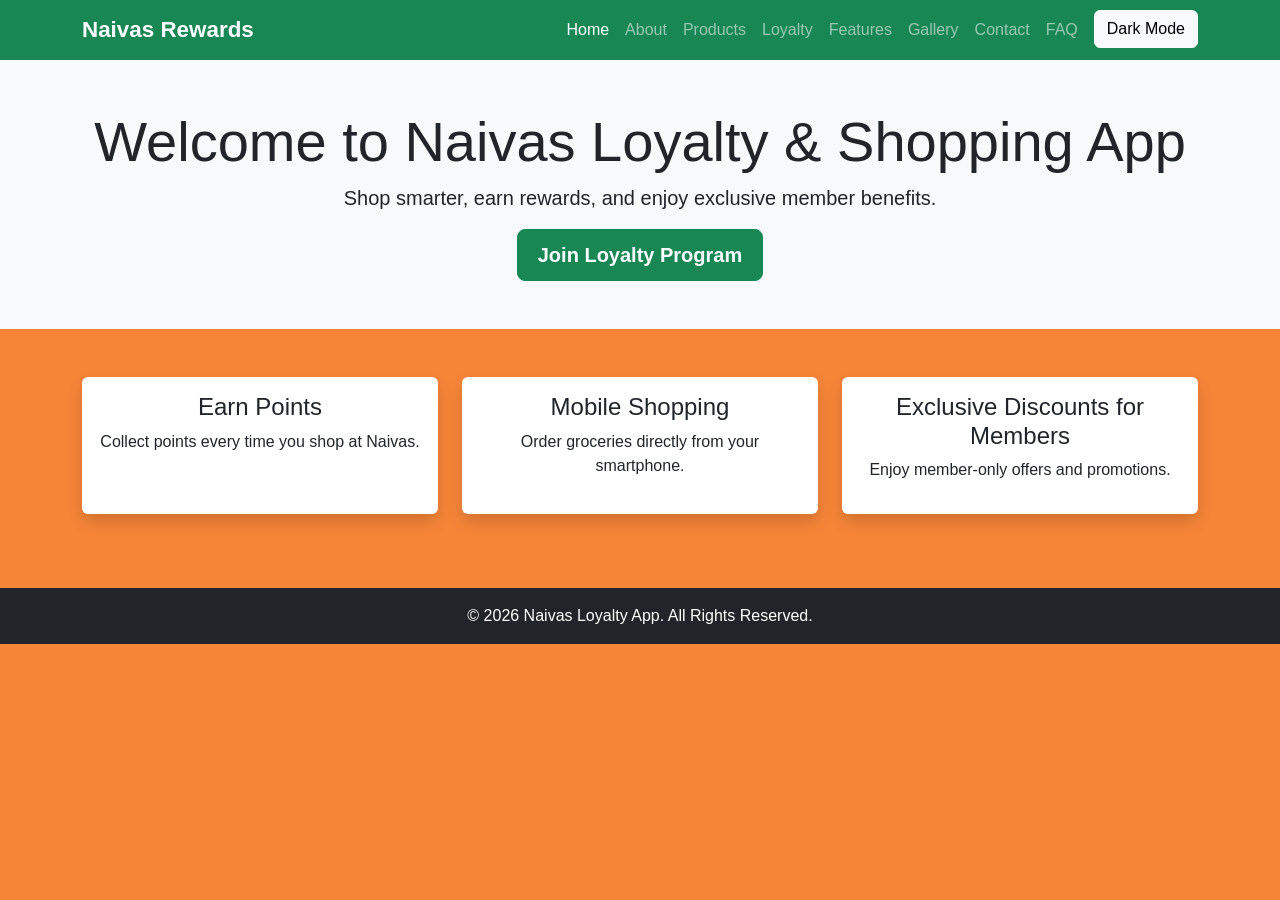
<file: Index.html>
<!DOCTYPE html>
<html lang="en">
<head>
    <meta charset="UTF-8">
    <meta name="viewport" content="width=device-width, initial-scale=1.0">
    <title>Naivas Loyalty App</title>

    <!-- Bootstrap CSS -->
    <link href="https://cdn.jsdelivr.net/npm/bootstrap@5.3.3/dist/css/bootstrap.min.css" rel="stylesheet">

    <!-- Custom CSS -->
    <link rel="stylesheet" href="style.css">
</head>

<body>

<!-- Navigation -->
<nav class="navbar navbar-expand-lg navbar-dark bg-success">
    <div class="container">

        <a class="navbar-brand" href="index.html">
            Naivas Rewards
        </a>

        <button class="navbar-toggler" type="button"
                data-bs-toggle="collapse"
                data-bs-target="#navbarNav">
            <span class="navbar-toggler-icon"></span>
        </button>

        <div class="collapse navbar-collapse" id="navbarNav">

            <ul class="navbar-nav ms-auto">

                <li class="nav-item">
                    <a class="nav-link active" href="index.html">Home</a>
                </li>

                <li class="nav-item">
                    <a class="nav-link" href="about.html">About</a>
                </li>

                <li class="nav-item">
                    <a class="nav-link" href="products.html">Products</a>
                </li>

                <li class="nav-item">
                    <a class="nav-link" href="loyalty.html">Loyalty</a>
                </li>

                <li class="nav-item">
                    <a class="nav-link" href="features.html">Features</a>
                </li>

                <li class="nav-item">
                    <a class="nav-link" href="gallery.html">Gallery</a>
                </li>

                <li class="nav-item">
                    <a class="nav-link" href="contact.html">Contact</a>
                </li>

                <li class="nav-item">
                    <a class="nav-link" href="faq.html">FAQ</a>
                </li>

                <li class="nav-item">
                    <button class="btn btn-light ms-2" onclick="toggleDarkMode()">
                        Dark Mode
                    </button>
                </li>

            </ul>

        </div>

    </div>
</nav>

<!-- Hero Section -->
<header class="py-5 text-center bg-light">
    <div class="container">

        <h1 class="display-4">
            Welcome to Naivas Loyalty & Shopping App
        </h1>

        <p class="lead">
            Shop smarter, earn rewards, and enjoy exclusive member benefits.
        </p>

        <a href="loyalty.html" class="btn btn-success btn-lg">
            Join Loyalty Program
        </a>

    </div>
</header>

<!-- Features Section -->
<section class="container my-5">

    <div class="row">

        <div class="col-md-4 mb-4">
            <div class="card shadow h-100">
                <div class="card-body text-center">
                    <h4>Earn Points</h4>

                    <p>
                        Collect points every time you shop at Naivas.
                    </p>

                </div>
            </div>
        </div>

        <div class="col-md-4 mb-4">
            <div class="card shadow h-100">
                <div class="card-body text-center">

                    <h4>Mobile Shopping</h4>

                    <p>
                        Order groceries directly from your smartphone.
                    </p>

                </div>
            </div>
        </div>

        <div class="col-md-4 mb-4">
            <div class="card shadow h-100">
                <div class="card-body text-center">

                    <h4>Exclusive Discounts for Members</h4>

                    <p>
                        Enjoy member-only offers and promotions.
                    </p>

                </div>
            </div>
        </div>

    </div>

</section>

<!-- Footer -->
<footer class="bg-dark text-white text-center p-3">

    <p class="mb-0">
        © 2026 Naivas Loyalty App. All Rights Reserved.
    </p>

</footer>

<!-- Bootstrap JS -->
<script src="https://cdn.jsdelivr.net/npm/bootstrap@5.3.3/dist/js/bootstrap.bundle.min.js"></script>

<!-- Custom JS -->
<script src="script.js"></script>

</body>
</html>
</file>
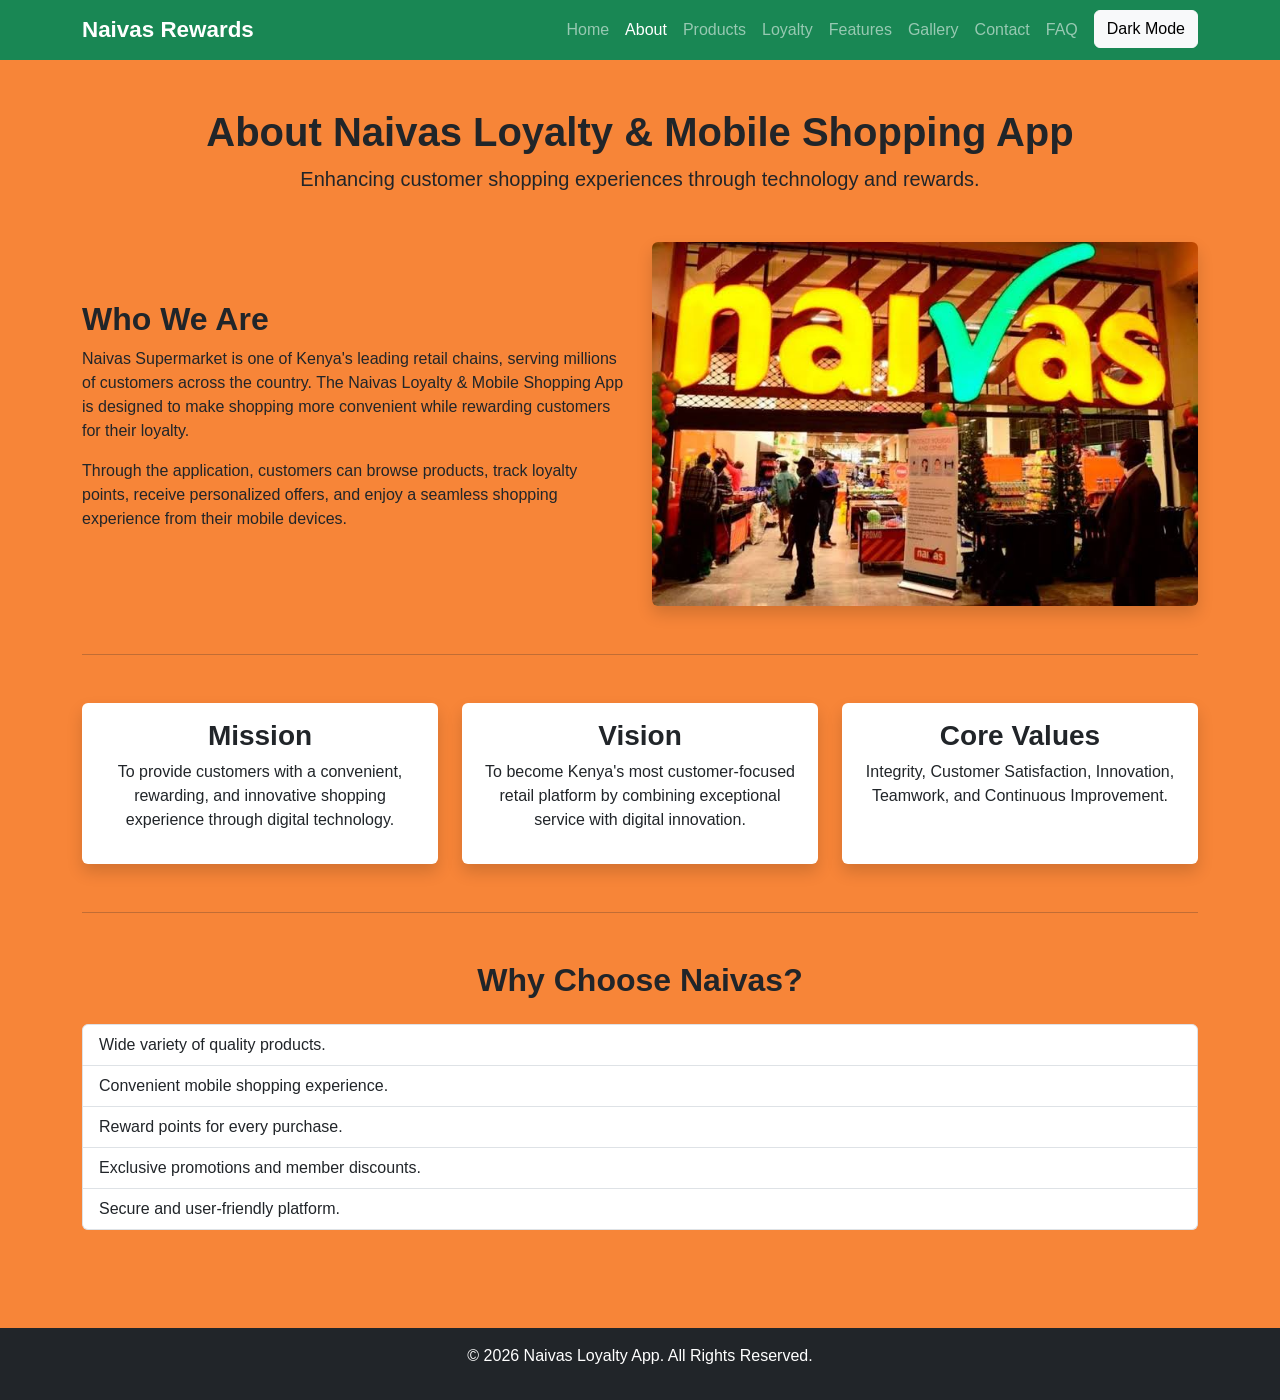
<file: about.html>
<!DOCTYPE html>
<html lang="en">
<head>
    <meta charset="UTF-8">
    <meta name="viewport" content="width=device-width, initial-scale=1.0">

    <title>About Us | Naivas Loyalty App</title>

    <link href="https://cdn.jsdelivr.net/npm/bootstrap@5.3.3/dist/css/bootstrap.min.css" rel="stylesheet">
    <link rel="stylesheet" href="style.css">
</head>

<body>

<nav class="navbar navbar-expand-lg navbar-dark bg-success">
    <div class="container">

        <a class="navbar-brand" href="index.html">
            Naivas Rewards
        </a>

        <button class="navbar-toggler" type="button"
                data-bs-toggle="collapse"
                data-bs-target="#navbarNav">
            <span class="navbar-toggler-icon"></span>
        </button>

        <div class="collapse navbar-collapse" id="navbarNav">

            <ul class="navbar-nav ms-auto">

                <li class="nav-item">
                    <a class="nav-link" href="index.html">Home</a>
                </li>

                <li class="nav-item">
                    <a class="nav-link active" href="about.html">About</a>
                </li>

                <li class="nav-item">
                    <a class="nav-link" href="products.html">Products</a>
                </li>

                <li class="nav-item">
                    <a class="nav-link" href="loyalty.html">Loyalty</a>
                </li>

                <li class="nav-item">
                    <a class="nav-link" href="features.html">Features</a>
                </li>

                <li class="nav-item">
                    <a class="nav-link" href="gallery.html">Gallery</a>
                </li>

                <li class="nav-item">
                    <a class="nav-link" href="contact.html">Contact</a>
                </li>

                <li class="nav-item">
                    <a class="nav-link" href="faq.html">FAQ</a>
                </li>

                <li class="nav-item">
                    <button class="btn btn-light ms-2" onclick="toggleDarkMode()">
                        Dark Mode
                    </button>
                </li>

            </ul>

        </div>

    </div>
</nav>

<section class="container py-5">

    <div class="text-center mb-5">
        <h1>About Naivas Loyalty & Mobile Shopping App</h1>

        <p class="lead">
            Enhancing customer shopping experiences through technology and rewards.
        </p>
    </div>

    <div class="row align-items-center">

        <div class="col-md-6">

            <h2>Who We Are</h2>

            <p>
                Naivas Supermarket is one of Kenya's leading retail chains, serving millions of customers across the country.
                The Naivas Loyalty & Mobile Shopping App is designed to make shopping more convenient while rewarding customers for their loyalty.
            </p>

            <p>
                Through the application, customers can browse products, track loyalty points, receive personalized offers,
                and enjoy a seamless shopping experience from their mobile devices.
            </p>

        </div>

        <div class="col-md-6">
            <img src="images/store1.jpg"
                 class="img-fluid rounded shadow"
                 alt="Naivas Supermarket">
        </div>

    </div>

    <hr class="my-5">

    <div class="row text-center g-4">

        <div class="col-md-4">
            <div class="card shadow h-100">
                <div class="card-body">

                    <h3>Mission</h3>

                    <p>
                        To provide customers with a convenient, rewarding, and innovative shopping experience through digital technology.
                    </p>

                </div>
            </div>
        </div>

        <div class="col-md-4">
            <div class="card shadow h-100">
                <div class="card-body">

                    <h3>Vision</h3>

                    <p>
                        To become Kenya's most customer-focused retail platform by combining exceptional service with digital innovation.
                    </p>

                </div>
            </div>
        </div>

        <div class="col-md-4">
            <div class="card shadow h-100">
                <div class="card-body">

                    <h3>Core Values</h3>

                    <p>
                        Integrity, Customer Satisfaction, Innovation, Teamwork, and Continuous Improvement.
                    </p>

                </div>
            </div>
        </div>

    </div>

    <hr class="my-5">

    <div class="row">

        <div class="col-lg-12">

            <h2 class="text-center mb-4">
                Why Choose Naivas?
            </h2>

            <ul class="list-group">

                <li class="list-group-item">
                    Wide variety of quality products.
                </li>

                <li class="list-group-item">
                    Convenient mobile shopping experience.
                </li>

                <li class="list-group-item">
                    Reward points for every purchase.
                </li>

                <li class="list-group-item">
                    Exclusive promotions and member discounts.
                </li>

                <li class="list-group-item">
                    Secure and user-friendly platform.
                </li>

            </ul>

        </div>

    </div>

</section>

<footer class="bg-dark text-white text-center p-3">
    <p>© 2026 Naivas Loyalty App. All Rights Reserved.</p>
</footer>

<script src="https://cdn.jsdelivr.net/npm/bootstrap@5.3.3/dist/js/bootstrap.bundle.min.js"></script>
<script src="script.js"></script>

</body>
</html>
</file>
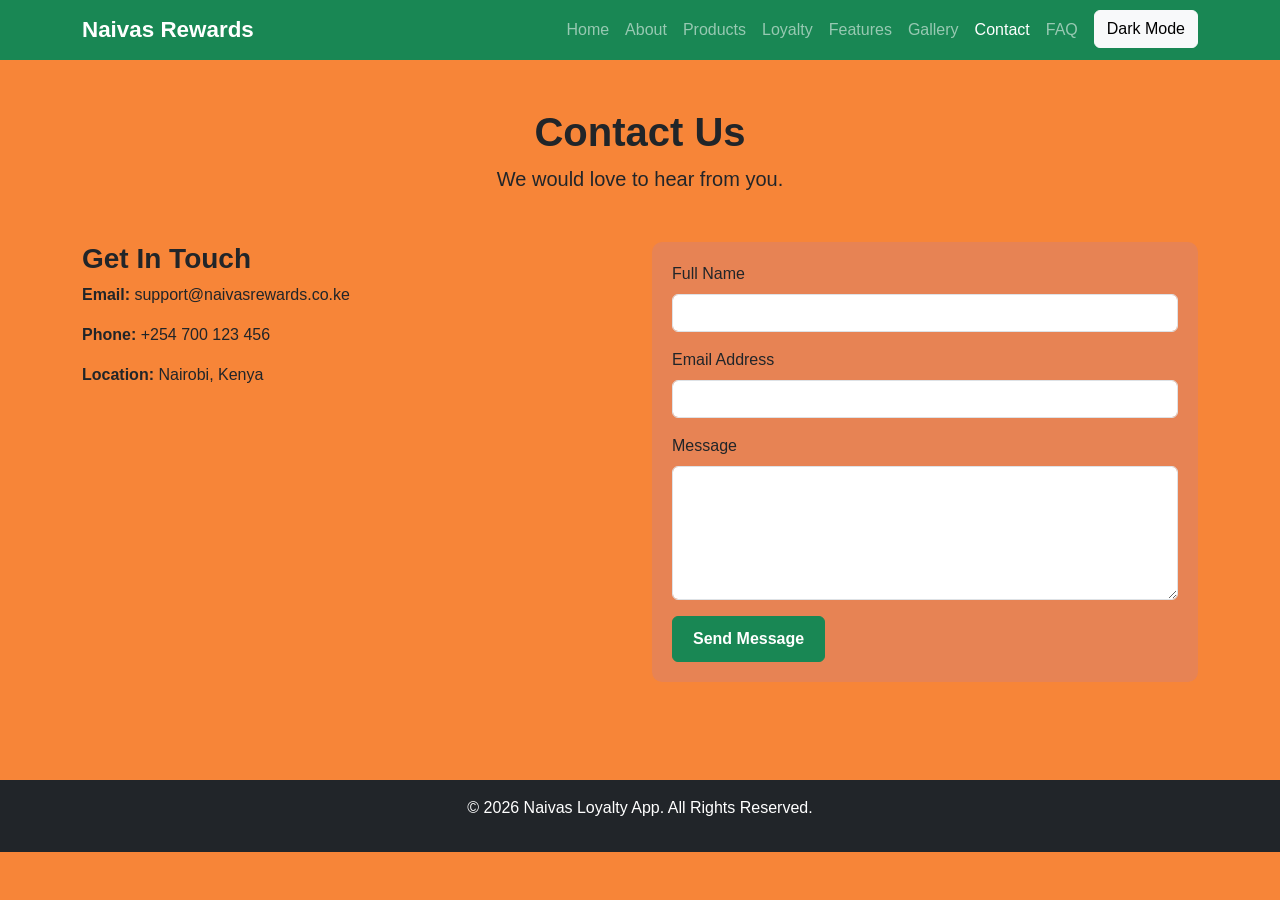
<file: contact.html>
<!DOCTYPE html>
<html lang="en">
<head>
<meta charset="UTF-8">
<meta name="viewport" content="width=device-width, initial-scale=1">
<title>Contact Us | Naivas Loyalty App</title>
<link href="https://cdn.jsdelivr.net/npm/bootstrap@5.3.3/dist/css/bootstrap.min.css" rel="stylesheet">
<link rel="stylesheet" href="style.css">
</head>
<body>
<nav class="navbar navbar-expand-lg navbar-dark bg-success">
<div class="container">
<a class="navbar-brand" href="index.html">Naivas Rewards</a>
<div class="collapse navbar-collapse" id="navbarNav">
<ul class="navbar-nav ms-auto">
<li class="nav-item"><a class="nav-link" href="index.html">Home</a></li>
<li class="nav-item"><a class="nav-link" href="about.html">About</a></li>
<li class="nav-item"><a class="nav-link" href="products.html">Products</a></li>
<li class="nav-item"><a class="nav-link" href="loyalty.html">Loyalty</a></li>
<li class="nav-item"><a class="nav-link" href="features.html">Features</a></li>
<li class="nav-item"><a class="nav-link" href="gallery.html">Gallery</a></li>
<li class="nav-item"><a class="nav-link active" href="contact.html">Contact</a></li>
<li class="nav-item"><a class="nav-link" href="faq.html">FAQ</a></li>
<li class="nav-item">
                    <button class="btn btn-light ms-2" onclick="toggleDarkMode()">
                        Dark Mode
                    </button>
                </li>
</ul>
</div>
</div>
</nav>
<section class="container py-5">
<div class="text-center mb-5">
<h1>Contact Us</h1>
<p class="lead">
We would love to hear from you.
</p>
</div>
<div class="row">
<div class="col-md-6">
<h3>Get In Touch</h3>
<p><strong>Email:</strong> support@naivasrewards.co.ke</p>
<p><strong>Phone:</strong> +254 700 123 456</p>
<p><strong>Location:</strong> Nairobi, Kenya</p>
</div>
<div class="col-md-6">
<form id="contactForm">
<div class="mb-3">
<label class="form-label">Full Name</label>
<input type="text" class="form-control" id="name">
</div>
<div class="mb-3">
<label class="form-label">Email Address</label>
<input type="email" class="form-control" id="email">
</div>
<div class="mb-3">
<label class="form-label">Message</label>
<textarea class="form-control" rows="5" id="message"></textarea>
</div>
<button type="submit" class="btn btn-success">
Send Message
</button>
</form>
</div>
</div>
</section>
<footer class="bg-dark text-white text-center p-3">
<p>© 2026 Naivas Loyalty App. All Rights Reserved.</p>
</footer>
<script src="https://cdn.jsdelivr.net/npm/bootstrap@5.3.3/dist/js/bootstrap.bundle.min.js"></script>
<script src="script.js"></script>
</body>
</html> 
</change1>
</file>
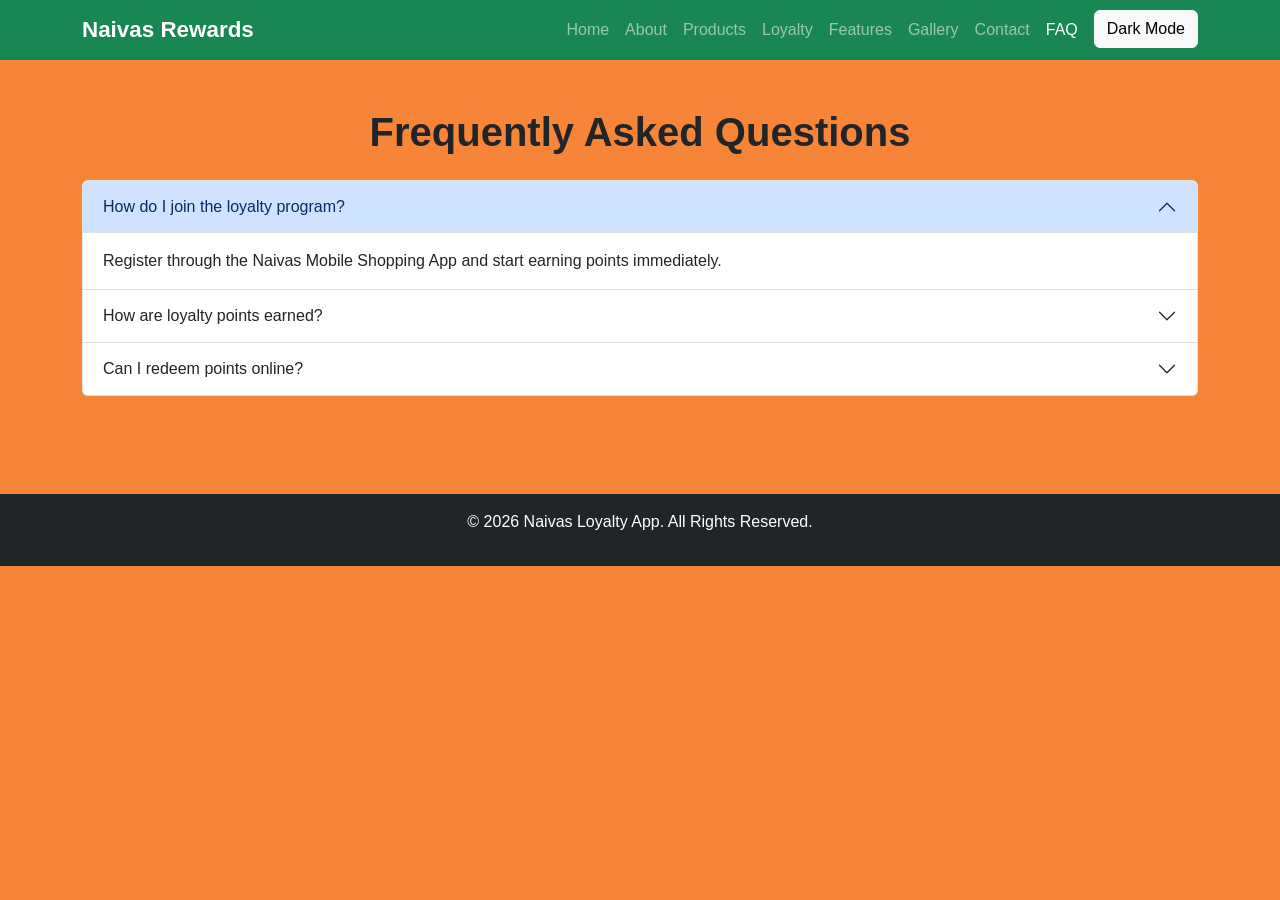
<file: faq.html>
<!DOCTYPE html>
<html lang="en">
<head>
<meta charset="UTF-8">
<meta name="viewport" content="width=device-width, initial-scale=1">

<title>FAQ | Naivas Loyalty App</title>

<link href="https://cdn.jsdelivr.net/npm/bootstrap@5.3.3/dist/css/bootstrap.min.css" rel="stylesheet">
<link rel="stylesheet" href="style.css">
</head>

<body>

<nav class="navbar navbar-expand-lg navbar-dark bg-success">
<div class="container">
<a class="navbar-brand" href="index.html">Naivas Rewards</a>

<button class="navbar-toggler" type="button"
data-bs-toggle="collapse"
data-bs-target="#navbarNav">
<span class="navbar-toggler-icon"></span>
</button>

<div class="collapse navbar-collapse" id="navbarNav">
<ul class="navbar-nav ms-auto">
<li class="nav-item"><a class="nav-link" href="index.html">Home</a></li>
<li class="nav-item"><a class="nav-link" href="about.html">About</a></li>
<li class="nav-item"><a class="nav-link" href="products.html">Products</a></li>
<li class="nav-item"><a class="nav-link" href="loyalty.html">Loyalty</a></li>
<li class="nav-item"><a class="nav-link" href="features.html">Features</a></li>
<li class="nav-item"><a class="nav-link" href="gallery.html">Gallery</a></li>
<li class="nav-item"><a class="nav-link" href="contact.html">Contact</a></li>
<li class="nav-item"><a class="nav-link active" href="faq.html">FAQ</a></li>
<li class="nav-item">
    <button class="btn btn-light ms-2" onclick="toggleDarkMode()">
        Dark Mode
    </button>
</li>
</ul>
</div>
</div>
</nav>

<section class="container py-5">

<h1 class="text-center mb-4">Frequently Asked Questions</h1>

<div class="accordion" id="faqAccordion">

<div class="accordion-item">
<h2 class="accordion-header">
<button class="accordion-button" type="button" data-bs-toggle="collapse" data-bs-target="#faq1">
How do I join the loyalty program?
</button>
</h2>
<div id="faq1" class="accordion-collapse collapse show">
<div class="accordion-body">
Register through the Naivas Mobile Shopping App and start earning points immediately.
</div>
</div>
</div>

<div class="accordion-item">
<h2 class="accordion-header">
<button class="accordion-button collapsed" type="button" data-bs-toggle="collapse" data-bs-target="#faq2">
How are loyalty points earned?
</button>
</h2>
<div id="faq2" class="accordion-collapse collapse">
<div class="accordion-body">
Points are earned based on the amount spent during purchases.
</div>
</div>
</div>

<div class="accordion-item">
<h2 class="accordion-header">
<button class="accordion-button collapsed" type="button" data-bs-toggle="collapse" data-bs-target="#faq3">
Can I redeem points online?
</button>
</h2>
<div id="faq3" class="accordion-collapse collapse">
<div class="accordion-body">
Yes, points can be redeemed through the mobile application.
</div>
</div>
</div>

</div>

</section>

<footer class="bg-dark text-white text-center p-3">
<p>© 2026 Naivas Loyalty App. All Rights Reserved.</p>
</footer>

<script src="https://cdn.jsdelivr.net/npm/bootstrap@5.3.3/dist/js/bootstrap.bundle.min.js"></script>
<script src="script.js"></script>

</body>
</html>
</file>
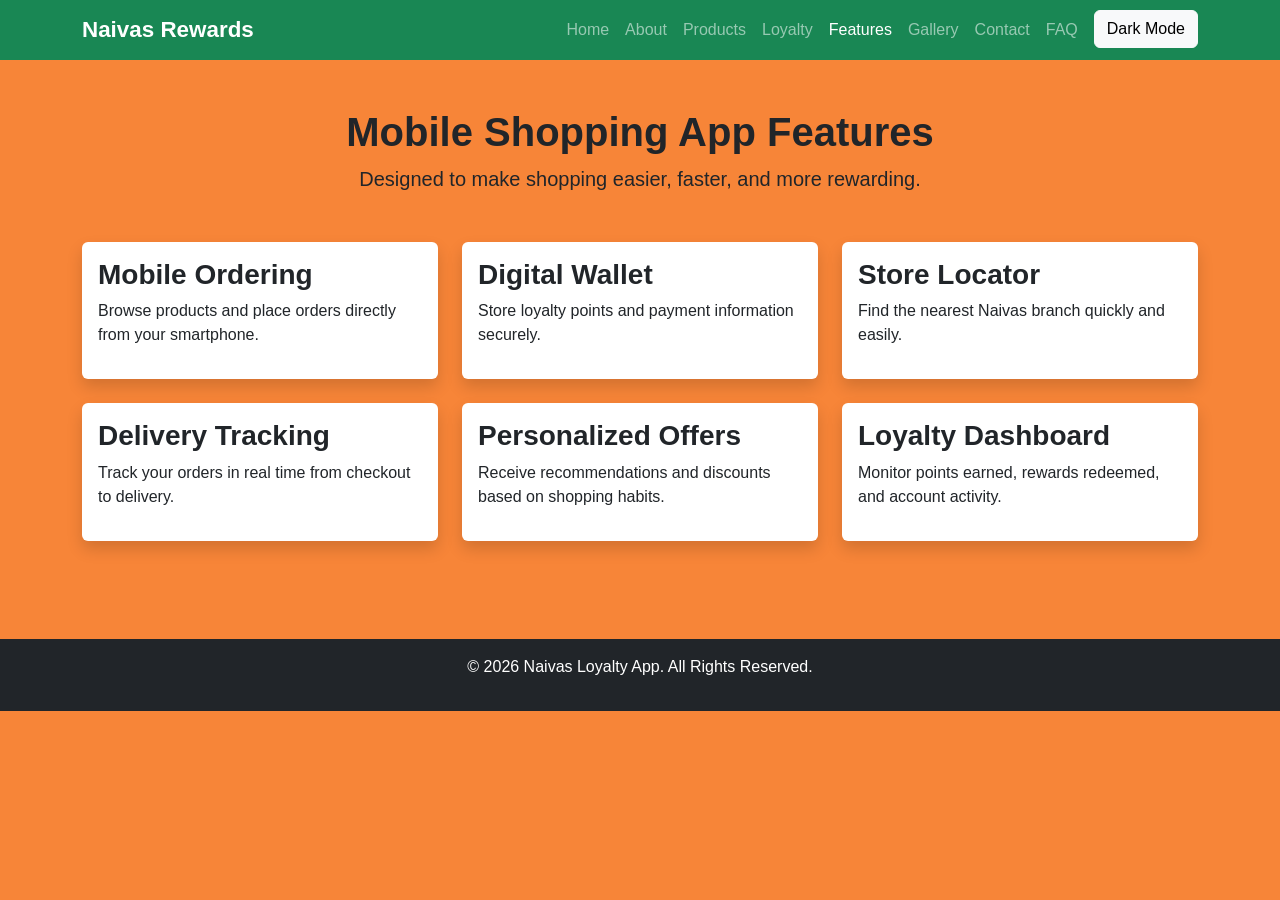
<file: features.html>
<!DOCTYPE html>
<html lang="en">
<head>
<meta charset="UTF-8">
<meta name="viewport" content="width=device-width, initial-scale=1">
<title>App Features | Naivas Loyalty App</title>
<link href="https://cdn.jsdelivr.net/npm/bootstrap@5.3.3/dist/css/bootstrap.min.css" rel="stylesheet">
<link rel="stylesheet" href="style.css">
</head>
<body>
<nav class="navbar navbar-expand-lg navbar-dark bg-success">
<div class="container">
<a class="navbar-brand" href="index.html">Naivas Rewards</a>
<div class="collapse navbar-collapse" id="navbarNav">
<ul class="navbar-nav ms-auto">
<li class="nav-item"><a class="nav-link" href="index.html">Home</a></li>
<li class="nav-item"><a class="nav-link" href="about.html">About</a></li>
<li class="nav-item"><a class="nav-link" href="products.html">Products</a></li>
<li class="nav-item"><a class="nav-link" href="loyalty.html">Loyalty</a></li>
<li class="nav-item"><a class="nav-link active" href="features.html">Features</a></li>
<li class="nav-item"><a class="nav-link" href="gallery.html">Gallery</a></li>
<li class="nav-item"><a class="nav-link" href="contact.html">Contact</a></li>
<li class="nav-item"><a class="nav-link" href="faq.html">FAQ</a></li>
<li class="nav-item">
    <button class="btn btn-light ms-2" onclick="toggleDarkMode()">
        Dark Mode
    </button>
</li>
</ul>
</div>
</div>
</nav>
<section class="container py-5">
<div class="text-center mb-5">
<h1>Mobile Shopping App Features</h1>
<p class="lead">
Designed to make shopping easier, faster, and more rewarding.
</p>
</div>
<div class="row g-4">
<div class="col-md-4">
<div class="card shadow h-100">
<div class="card-body">
<h3>Mobile Ordering</h3>
<p>Browse products and place orders directly from your smartphone.</p>
</div>
</div>
</div>
<div class="col-md-4">
<div class="card shadow h-100">
<div class="card-body">
<h3>Digital Wallet</h3>
<p>Store loyalty points and payment information securely.</p>
</div>
</div>
</div>
<div class="col-md-4">
<div class="card shadow h-100">
<div class="card-body">
<h3>Store Locator</h3>
<p>Find the nearest Naivas branch quickly and easily.</p>
</div>
</div>
</div>
<div class="col-md-4">
<div class="card shadow h-100">
<div class="card-body">
<h3>Delivery Tracking</h3>
<p>Track your orders in real time from checkout to delivery.</p>
</div>
</div>
</div>
<div class="col-md-4">
<div class="card shadow h-100">
<div class="card-body">
<h3>Personalized Offers</h3>
<p>Receive recommendations and discounts based on shopping habits.</p>
</div>
</div>
</div>
<div class="col-md-4">
<div class="card shadow h-100">
<div class="card-body">
<h3>Loyalty Dashboard</h3>
<p>Monitor points earned, rewards redeemed, and account activity.</p>
</div>
</div>
</div>
</div>
</section>
<footer class="bg-dark text-white text-center p-3">
<p>© 2026 Naivas Loyalty App. All Rights Reserved.</p>
</footer>
<script src="https://cdn.jsdelivr.net/npm/bootstrap@5.3.3/dist/js/bootstrap.bundle.min.js"></script>
<script src="script.js"></script>
</body>
</html>
</file>
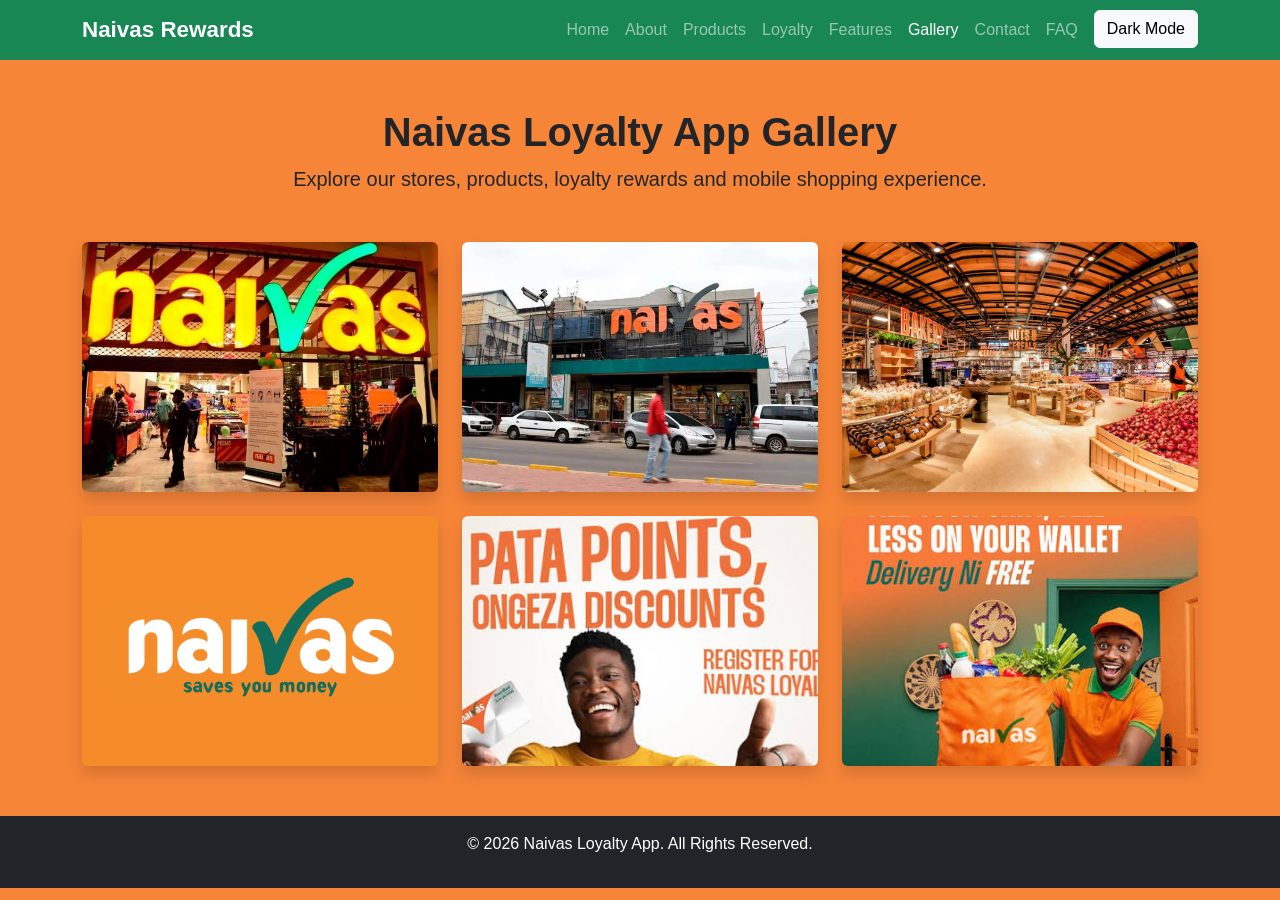
<file: gallery.html>
<!DOCTYPE html>
<html lang="en">
<head>
    <meta charset="UTF-8">
    <meta name="viewport" content="width=device-width, initial-scale=1.0">
    <title>Gallery - Naivas Loyalty App</title>

    <link href="https://cdn.jsdelivr.net/npm/bootstrap@5.3.3/dist/css/bootstrap.min.css" rel="stylesheet">
    <link rel="stylesheet" href="style.css">
</head>

<body>

<nav class="navbar navbar-expand-lg navbar-dark bg-success">
    <div class="container">

        <a class="navbar-brand" href="index.html">
            Naivas Rewards
        </a>

        <button class="navbar-toggler" type="button"
                data-bs-toggle="collapse"
                data-bs-target="#navbarNav">
            <span class="navbar-toggler-icon"></span>
        </button>

        <div class="collapse navbar-collapse" id="navbarNav">

            <ul class="navbar-nav ms-auto">

                <li class="nav-item">
                    <a class="nav-link" href="index.html">Home</a>
                </li>

                <li class="nav-item">
                    <a class="nav-link" href="about.html">About</a>
                </li>

                <li class="nav-item">
                    <a class="nav-link" href="products.html">Products</a>
                </li>

                <li class="nav-item">
                    <a class="nav-link" href="loyalty.html">Loyalty</a>
                </li>

                <li class="nav-item">
                    <a class="nav-link" href="features.html">Features</a>
                </li>

                <li class="nav-item">
                    <a class="nav-link active" href="gallery.html">Gallery</a>
                </li>

                <li class="nav-item">
                    <a class="nav-link" href="contact.html">Contact</a>
                </li>

                <li class="nav-item">
                    <a class="nav-link" href="faq.html">FAQ</a>
                </li>

                <li class="nav-item">
                    <button class="btn btn-light ms-2" onclick="toggleDarkMode()">
                        Dark Mode
                    </button>
                </li>

            </ul>

        </div>

    </div>
</nav>

<section class="container my-5">

    <div class="text-center mb-5">
        <h1>Naivas Loyalty App Gallery</h1>
        <p class="lead">
            Explore our stores, products, loyalty rewards and mobile shopping experience.
        </p>
    </div>

    <div class="row g-4">

        <div class="col-md-4">
            <img src="images/store1.jpg"
                 class="img-fluid rounded shadow gallery-img"
                 alt="Store">
        </div>

        <div class="col-md-4">
            <img src="images/store2.jpg"
                 class="img-fluid rounded shadow gallery-img"
                 alt="Store Interior">
        </div>

        <div class="col-md-4">
            <img src="images/shopping.jpg"
                 class="img-fluid rounded shadow gallery-img"
                 alt="Shopping">
        </div>

        <div class="col-md-4">
            <img src="images/app.jpg"
                 class="img-fluid rounded shadow gallery-img"
                 alt="Mobile App">
        </div>

        <div class="col-md-4">
            <img src="images/loyalty.jpg"
                 class="img-fluid rounded shadow gallery-img"
                 alt="Loyalty Rewards">
        </div>

        <div class="col-md-4">
            <img src="images/delivery.jpg"
                 class="img-fluid rounded shadow gallery-img"
                 alt="Delivery Service">
        </div>

    </div>

</section>

<footer class="bg-dark text-white text-center p-3">
    <p>© 2026 Naivas Loyalty App. All Rights Reserved.</p>
</footer>

<script src="https://cdn.jsdelivr.net/npm/bootstrap@5.3.3/dist/js/bootstrap.bundle.min.js"></script>
<script src="script.js"></script>

</body>
</html>
</file>
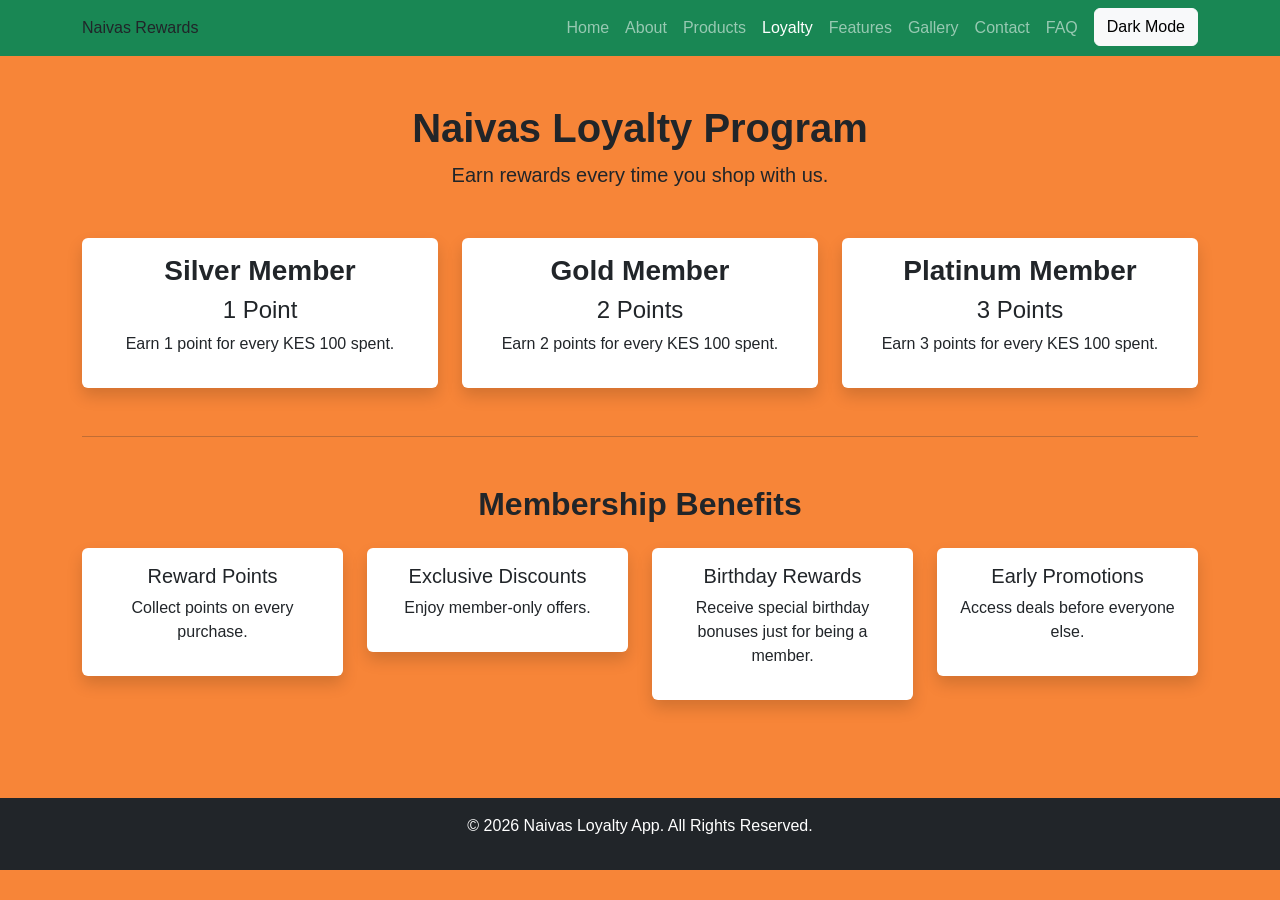
<file: loyalty.html>
<!DOCTYPE html>
<html lang="en">
<head>
<meta charset="UTF-8">
<meta name="viewport" content="width=device-width, initial-scale=1">
<title>Loyalty Program | Naivas Loyalty App</title>
<link href="https://cdn.jsdelivr.net/npm/bootstrap@5.3.3/dist/css/bootstrap.min.css" rel="stylesheet">
<link rel="stylesheet" href="style.css">
</head>
<body>
<nav class="navbar navbar-expand-lg navbar-dark bg-success">
<div class="container">

Naivas Rewards

<div class="collapse navbar-collapse" id="navbarNav">
<ul class="navbar-nav ms-auto">
<li class="nav-item"><a class="nav-link" href="index.html">Home</a></li>
<li class="nav-item"><a class="nav-link" href="about.html">About</a></li>
<li class="nav-item"><a class="nav-link" href="products.html">Products</a></li>
<li class="nav-item"><a class="nav-link active" href="loyalty.html">Loyalty</a></li>
<li class="nav-item"><a class="nav-link" href="features.html">Features</a></li>
<li class="nav-item"><a class="nav-link" href="gallery.html">Gallery</a></li>
<li class="nav-item"><a class="nav-link" href="contact.html">Contact</a></li>
<li class="nav-item"><a class="nav-link" href="faq.html">FAQ</a></li>
<li class="nav-item">
    <button class="btn btn-light ms-2" onclick="toggleDarkMode()">
        Dark Mode
    </button>
</li>
</ul>
</div>
</div>
</nav>
<section class="container py-5">
<div class="text-center mb-5">
<h1>Naivas Loyalty Program</h1>
<p class="lead">
Earn rewards every time you shop with us.
</p>
</div>
<div class="row g-4">
<div class="col-md-4">
<div class="card shadow h-100">
<div class="card-body text-center">
<h3>Silver Member</h3>
<h4>1 Point</h4>
<p>Earn 1 point for every KES 100 spent.</p>
</div>
</div>
</div>
<div class="col-md-4">
<div class="card shadow h-100">
<div class="card-body text-center">
<h3>Gold Member</h3>
<h4>2 Points</h4>
<p>Earn 2 points for every KES 100 spent.</p>
</div>
</div>
</div>
<div class="col-md-4">
<div class="card shadow h-100">
<div class="card-body text-center">
<h3>Platinum Member</h3>
<h4>3 Points</h4>
<p>Earn 3 points for every KES 100 spent.</p>
</div>
</div>
</div>
</div>
<hr class="my-5">
<h2 class="text-center mb-4">Membership Benefits</h2>
<div class="row g-4">
<div class="col-md-3">
<div class="card shadow">
<div class="card-body text-center">
<h5>Reward Points</h5>
<p>Collect points on every purchase.</p>
</div>
</div>
</div>
<div class="col-md-3">
<div class="card shadow">
<div class="card-body text-center">
<h5>Exclusive Discounts</h5>
<p>Enjoy member-only offers.</p>
</div>
</div>
</div>
<div class="col-md-3">
<div class="card shadow">
<div class="card-body text-center">
<h5>Birthday Rewards</h5>
<p>Receive special birthday bonuses just for being a member.</p>
</div>
</div>
</div>
<div class="col-md-3">
<div class="card shadow">
<div class="card-body text-center">
<h5>Early Promotions</h5>
<p>Access deals before everyone else.</p>
</div>
</div>
</div>
</div>
</section>
<footer class="bg-dark text-white text-center p-3">
<p>© 2026 Naivas Loyalty App. All Rights Reserved.</p>
</footer>
<script src="https://cdn.jsdelivr.net/npm/bootstrap@5.3.3/dist/js/bootstrap.bundle.min.js"></script>
<script src="script.js"></script>
</body>
</html>
</file>
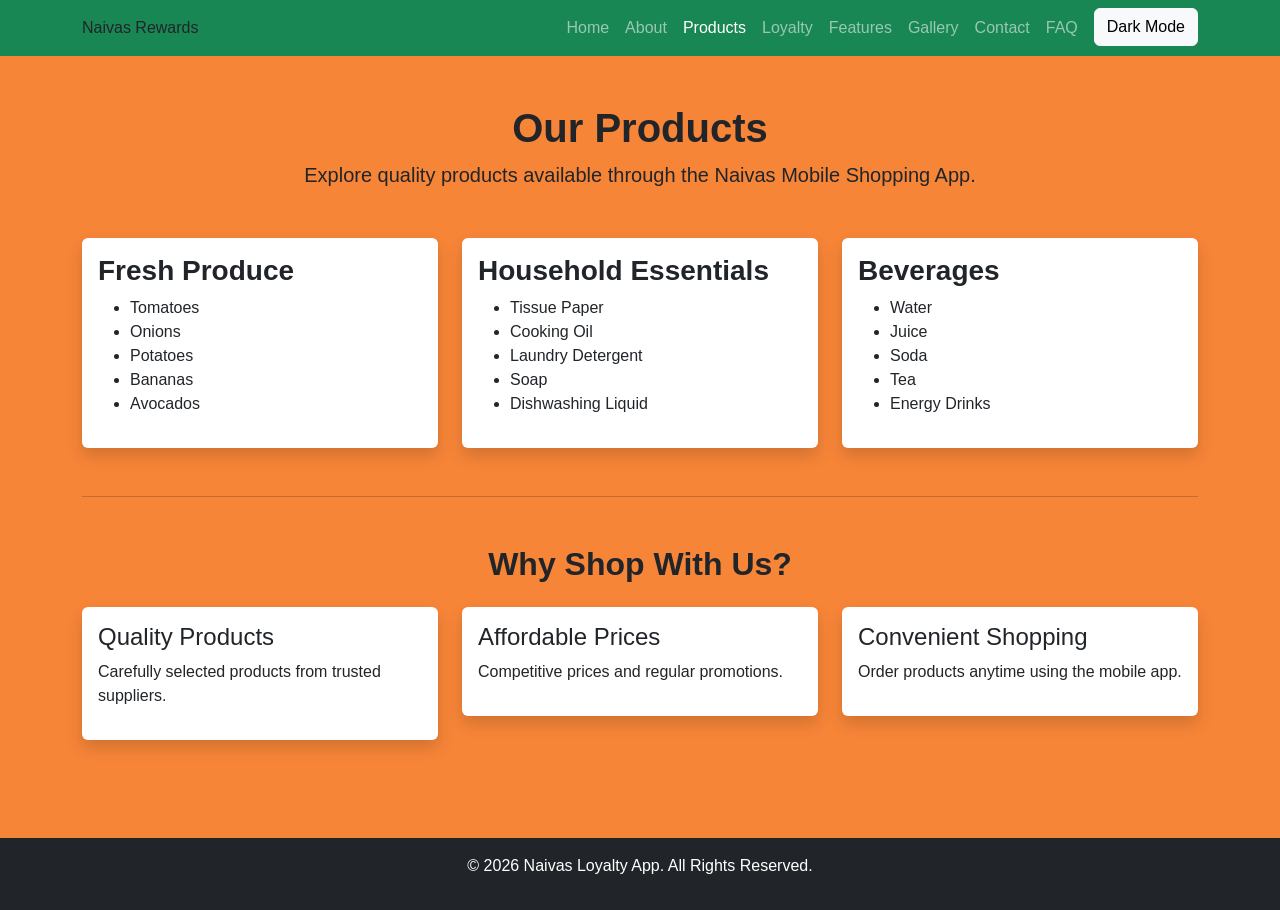
<file: products.html>
<!DOCTYPE html>
<html lang="en">
<head>
<meta charset="UTF-8">
<meta name="viewport" content="width=device-width, initial-scale=1">
<title>Products | Naivas Loyalty App</title>
<link href="https://cdn.jsdelivr.net/npm/bootstrap@5.3.3/dist/css/bootstrap.min.css" rel="stylesheet">
<link rel="stylesheet" href="style.css">
</head>
<body>
<nav class="navbar navbar-expand-lg navbar-dark bg-success">
<div class="container">

Naivas Rewards

<div class="collapse navbar-collapse" id="navbarNav">
<ul class="navbar-nav ms-auto">
<li class="nav-item"><a class="nav-link" href="index.html">Home</a></li>
<li class="nav-item"><a class="nav-link" href="about.html">About</a></li>
<li class="nav-item"><a class="nav-link active" href="products.html">Products</a></li>
<li class="nav-item"><a class="nav-link" href="loyalty.html">Loyalty</a></li>
<li class="nav-item"><a class="nav-link" href="features.html">Features</a></li>
<li class="nav-item"><a class="nav-link" href="gallery.html">Gallery</a></li>
<li class="nav-item"><a class="nav-link" href="contact.html">Contact</a></li>
<li class="nav-item"><a class="nav-link" href="faq.html">FAQ</a></li>
<li class="nav-item">
    <button class="btn btn-light ms-2" onclick="toggleDarkMode()">
        Dark Mode
    </button>
</li>
</ul>
</div>
</div>
</nav>
<section class="container py-5">
<div class="text-center mb-5">
<h1>Our Products</h1>
<p class="lead">
Explore quality products available through the Naivas Mobile Shopping App.
</p>
</div>
<div class="row g-4">
<div class="col-md-4">
<div class="card shadow h-100">
<div class="card-body">
<h3>Fresh Produce</h3>
<ul>
<li>Tomatoes</li>
<li>Onions</li>
<li>Potatoes</li>
<li>Bananas</li>
<li>Avocados</li>
</ul>
</div>
</div>
</div>
<div class="col-md-4">
<div class="card shadow h-100">
<div class="card-body">
<h3>Household Essentials</h3>
<ul>
<li>Tissue Paper</li>
<li>Cooking Oil</li>
<li>Laundry Detergent</li>
<li>Soap</li>
<li>Dishwashing Liquid</li>
</ul>
</div>
</div>
</div>
<div class="col-md-4">
<div class="card shadow h-100">
<div class="card-body">
<h3>Beverages</h3>
<ul>
<li>Water</li>
<li>Juice</li>
<li>Soda</li>
<li>Tea</li>
<li>Energy Drinks</li>
</ul>
</div>
</div>
</div>
</div>
<hr class="my-5">
<h2 class="text-center mb-4">Why Shop With Us?</h2>
<div class="row">
<div class="col-md-4">
<div class="card shadow">
<div class="card-body">
<h4>Quality Products</h4>
<p>Carefully selected products from trusted suppliers.</p>
</div>
</div>
</div>
<div class="col-md-4">
<div class="card shadow">
<div class="card-body">
<h4>Affordable Prices</h4>
<p>Competitive prices and regular promotions.</p>
</div>
</div>
</div>
<div class="col-md-4">
<div class="card shadow">
<div class="card-body">
<h4>Convenient Shopping</h4>
<p>Order products anytime using the mobile app.</p>
</div>
</div>
</div>
</div>
</section>
<footer class="bg-dark text-white text-center p-3">
<p>© 2026 Naivas Loyalty App. All Rights Reserved.</p>
</footer>
<script src="https://cdn.jsdelivr.net/npm/bootstrap@5.3.3/dist/js/bootstrap.bundle.min.js"></script>
<script src="script.js"></script>
</body>
</html>
</file>
<file: style.css>
/* General Page Styling */
body {
    font-family: Arial, sans-serif;
    background-color: #f78538;
    margin: 0;
    padding: 0;
}

/* Navbar */
.navbar-brand {
    font-weight: bold;
    font-size: 1.4rem;
}

/* Hero Section */
.hero-section {
    background: linear-gradient(to right, #198754, #20c997);
    color: rgb(153, 148, 148);
    padding: 100px 20px;
}

.hero-section h1 {
    font-size: 3rem;
    margin-bottom: 20px;
}

/* Cards */
.card {
    border: none;
    transition: transform 0.3s ease;
}

.card:hover {
    transform: translateY(-5px);
}

/* Gallery Images */
.gallery-img {
    width: 100%;
    height: 250px;
    object-fit: cover;
    border-radius: 10px;
}

/* Gallery Hover Effect */
.gallery-img:hover {
    transform: scale(1.03);
    transition: 0.3s;
}

/* Forms */
form {
    background-color: rgb(231, 131, 84);
    padding: 20px;
    border-radius: 10px;
}

/* Footer */
footer {
    margin-top: 50px;
}

/* Dark Mode */
.dark-mode {
    background-color: #121212;
    color: rgb(215, 204, 204);
}

.dark-mode .card {
    background-color: #1e1e1e;
    color: rgb(222, 214, 214);
}

.dark-mode .navbar {
    background-color: #000 !important;
}

.dark-mode footer {
    background-color: #000 !important;
}

.dark-mode form {
    background-color: #1e1e1e;
    color: rgb(211, 206, 206);
}

/* Headings */
h1, h2, h3 {
    font-weight: bold;
}

/* Buttons */
.btn-success {
    padding: 10px 20px;
    font-weight: bold;
}
/* Dark Mode */

.dark-mode {
    background-color: #121212;
    color: rgba(201, 198, 198, 0.89);
}

.dark-mode .card {
    background-color: #1e1e1e;
    color: rgb(164, 159, 159);
}

.dark-mode .navbar {
    background-color: #000 !important;
}

.dark-mode footer {
    background-color: #000 !important;
}

.dark-mode form {
    background-color: #1e1e1e;
    color: rgb(172, 169, 169);
}

.dark-mode .accordion-item {
    background-color: #1e1e1e;
    color: rgb(168, 165, 165);
}

.dark-mode .accordion-button {
    background-color: #1e1e1e;
    color: rgb(182, 178, 178);
}
</file>
